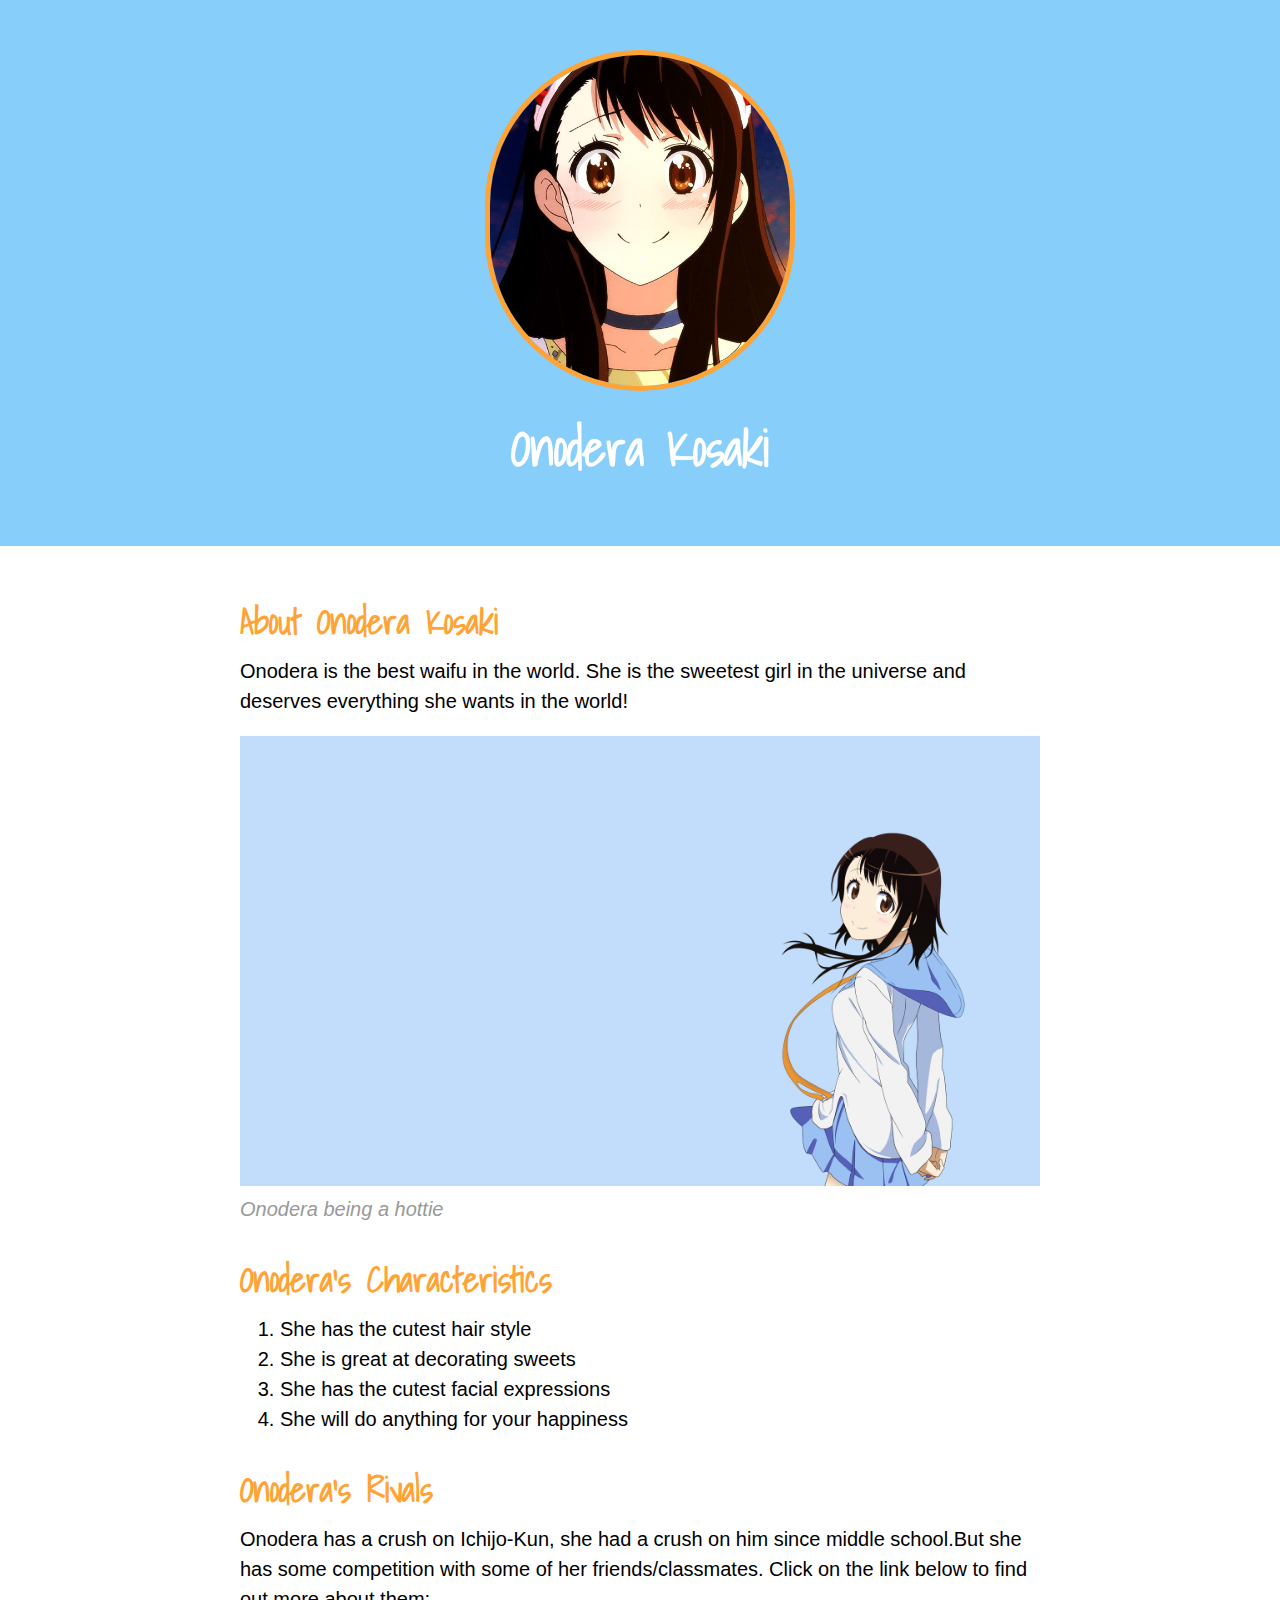
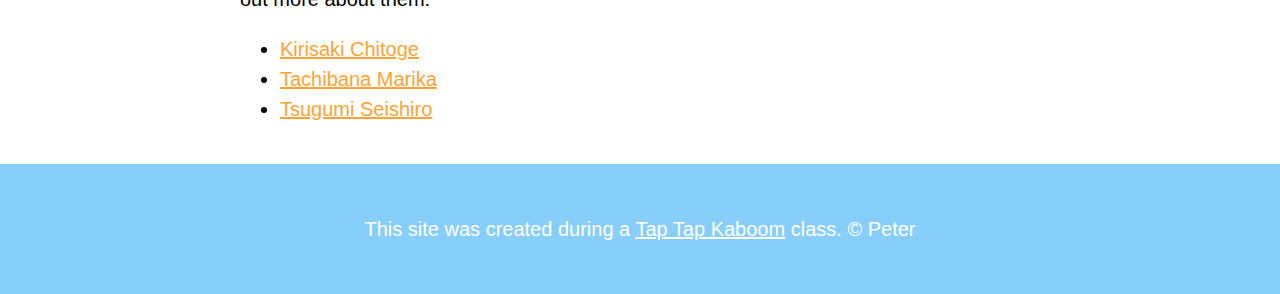
<file: index.html>
<!DOCTYPE html>
<html>
<head>
    <title>Onodera Kosaki</title>
    <link rel="icon" href="img/onodera-avatar.jpeg">
    <link href="https://fonts.googleapis.com/css2?family=Shadows+Into+Light&display=swap" rel="stylesheet"> 
    <link rel="stylesheet" type="text/css" href="css/onodera.css">
</head>
<body>
    <!-- header element -->
    <header>
        <img src="img/onodera-avatar.jpeg">
        <h1>Onodera Kosaki</h1>
    </header>

    <!-- Main element -->
    <main>
        <h2>About Onodera Kosaki</h2>
        <p>Onodera is the best waifu in the world. She is the sweetest girl in the universe and deserves everything she wants in the world!</p>
        <img src="img/onodera-banner.jpeg">
        <p class="caption"> Onodera being a hottie</p>
        
        <!-- Characteristics -->
        <h2>Onodera's Characteristics</h2>
        <ol>
            <li>She has the cutest hair style</li>
            <li>She is great at decorating sweets</li>
            <li>She has the cutest facial expressions</li>
            <li>She will do anything for your happiness</li>
        </ol>
        
        <!-- Rivals -->
        <h2>Onodera's Rivals</h2>
        <p>Onodera has a crush on Ichijo-Kun, she had a crush on him since middle school.But she has some competition with some of her friends/classmates. Click on the link below to find out more about them:</p>
        <ul>
            <li><a target="_blank" href="https://nisekoi.fandom.com/wiki/Chitoge_Kirisaki">Kirisaki Chitoge</a></li>

            <li><a target="_blank" href="https://nisekoi.fandom.com/wiki/Marika_Tachibana">Tachibana Marika</a></li>

            <li><a target="_blank" href="https://nisekoi.fandom.com/wiki/Seishir%C5%8D_Tsugumi">Tsugumi Seishiro</a></li>
        </ul>
    </main>
    <!-- Footer Element -->
    <footer>
        <p>This site was created during a <a target="_blank" href="http://google.com">Tap Tap Kaboom</a> class. &copy; Peter</p>
    </footer>
</body>
</html>
</file>
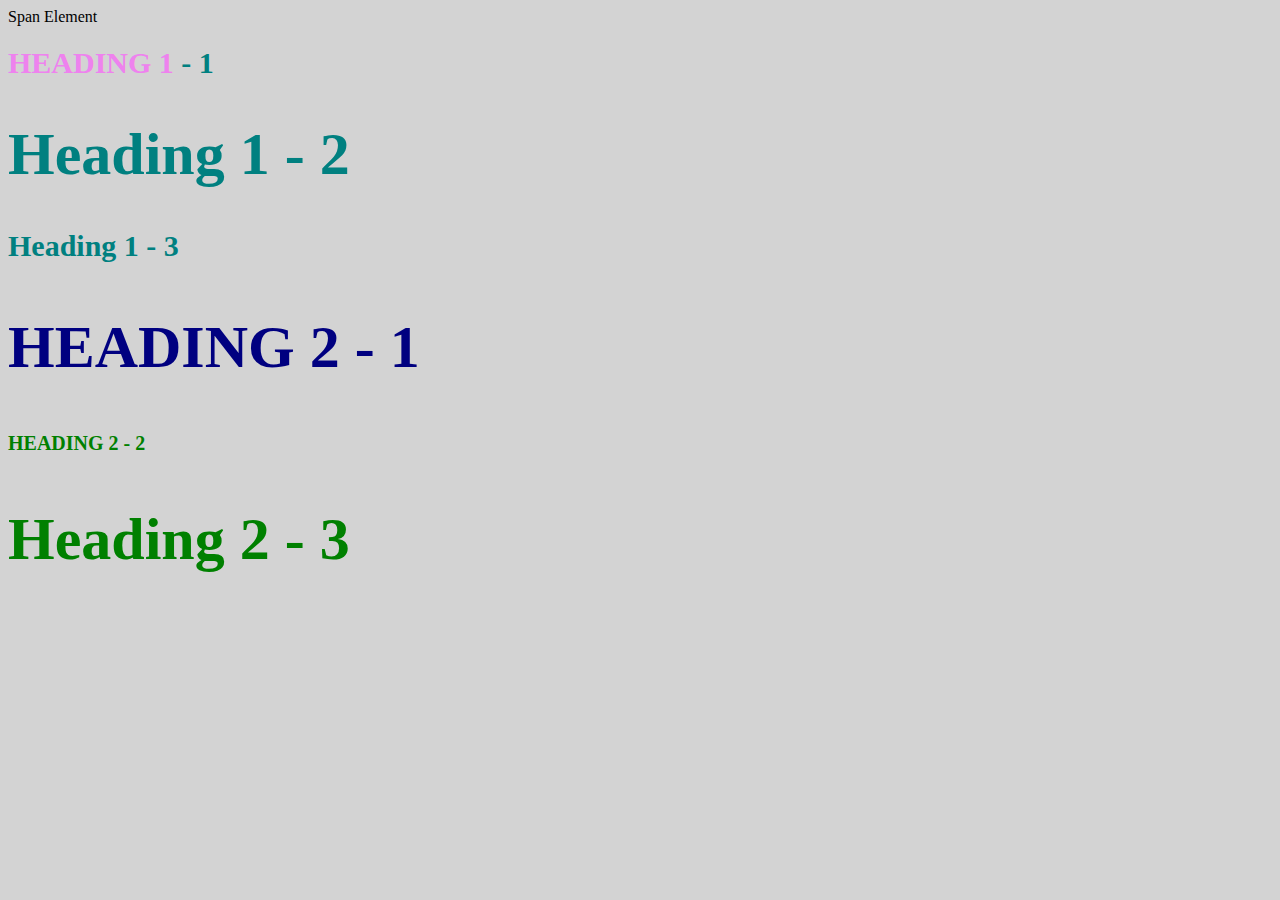
<file: style-text.html>
<!DOCTYPE html>
<html>
<head>
    <title>Style Test</title>
    <link rel="stylesheet" type="text/css" href="css/test.css">
</head>
<body>
    <span>Span Element</span>
     <h1 class="uppercase"><span>Heading 1</span> - 1</h1>   
     <h1 class="big">Heading 1 - 2</h1>   
     <h1>Heading 1 - 3</h1>
     <h2 class="big uppercase">Heading 2 - 1</h2>
     <h2 class="uppercase">Heading 2 - 2</h2>
     <h2 class="big">Heading 2 - 3</h2>

</body>
</html>
</file>
<file: css/onodera.css>
body{
    margin: 0;
    font-family: Helvetica, Arial, sans-serif;
    font-size: 20px;
    line-height: 30px;
}

header{
    background-color: #87CEFA;
    text-align: center;
    padding-top: 50px;
    padding-bottom: 50px;
}

h1,h2{
    font-family: 'Shadows Into Light', cursive;
}

/* Header styles */
/* write comment */

header h1{
    color: white;
    font-size: 50px;
}

header img{
    border-radius: 170px;
    width: 300px;
    border: 5px solid #ffa335;
}

main{
    max-width: 800px;
    margin: 0 auto;
    padding: 20px;
}

main img{
    max-width: 100%;
}

h2{
    font-size: 35px;
    color: #ffa335;
    margin: 40px 0 10px;
}

a{
  color:  #ffa335;
}
a:hover{
    color: white;
    background-color: #483a94;
}

footer{
    background-color:#87CEFA;
    text-align: center;
    color: white;   
    padding: 50px;
}

footer p{
    margin: 0;
}

footer a{
    color: white;
}

footer a:hover{
    opacity: .5;
    background-color: transparent;
}

p.caption{
    color: #999999;
    font-style: italic;
    margin-top: 0px;
}
</file>
<file: css/test.css>
body{
    background-color: lightgrey;
}
h1{
font-size: 30px;
color: teal;
}

h2{
color: red; 
font-size: 20px;
}

h2{
color: green;
}

.big{
font-size:60px;
}

.uppercase{
text-transform: uppercase;
}

.big.uppercase{
color:navy;
}

h1 span{
color:violet;
}
</file>
